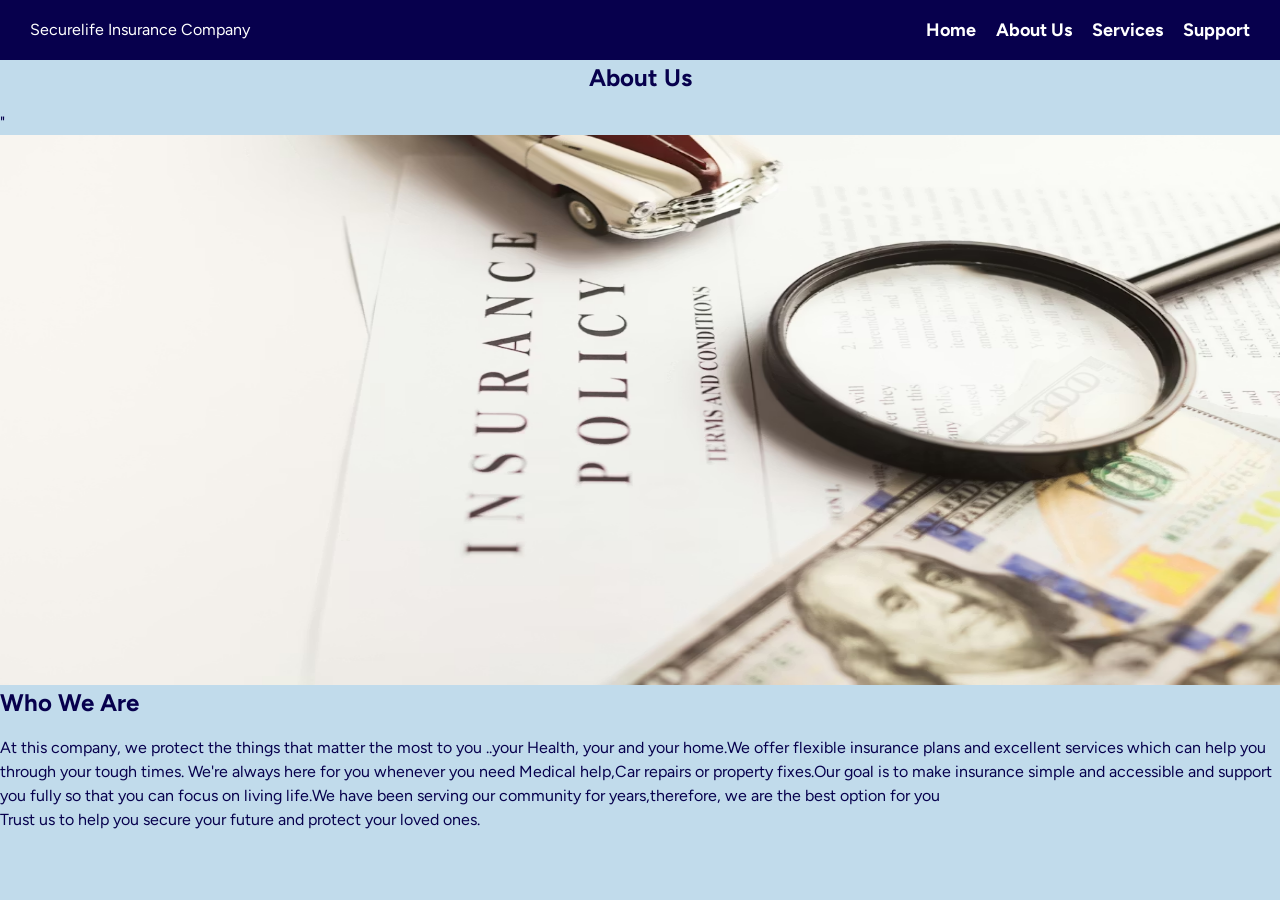
<file: About Us.html>
<html lang="en">
<head>
    <meta charset="UTF-8">
    <meta name="viewport" content="width=device-width, initial-scale=1.0">
    <title>About Us</title>
    <link rel="stylesheet" href="services.css">
</head>
<body>
    <nav class="navbar">
        <div class="container">
            <div class="logo">
           Securelife Insurance Company
            </div>
            <ul class="nav">
                <li>
                    <a href="index.html">Home</a>
                </li>
                <li>
                    <a href="About Us.html">About Us</a>
                </li>
                <li>
                    <a href="services.html">Services</a>
                </li>
                <li>
                    <a href="support.html">Support</a>
                </li>
            </ul>
        </div>
    </nav>

    <section>
    <h1>About Us</h1>
"   <img src="photo-1637763723578-79a4ca9225f7.avif" alt="" class="image" width="100%" height="550px">
    <h2>Who We Are</h2>
    <p>At this company, we protect the things that matter the most to you
        ..your Health, your and your home.We offer flexible insurance plans
        and excellent services which can help you through your tough times.
        We're always here for you whenever you need Medical help,Car repairs
        or property fixes.Our goal is to make insurance simple and accessible
        and support you fully so that you can focus on living life.We have been
        serving our community for years,therefore, we are the best option for you </p>
     <p class="p">Trust us to help you secure your future and protect your loved ones.</p>
    </section>

</body>

</html>
</file>
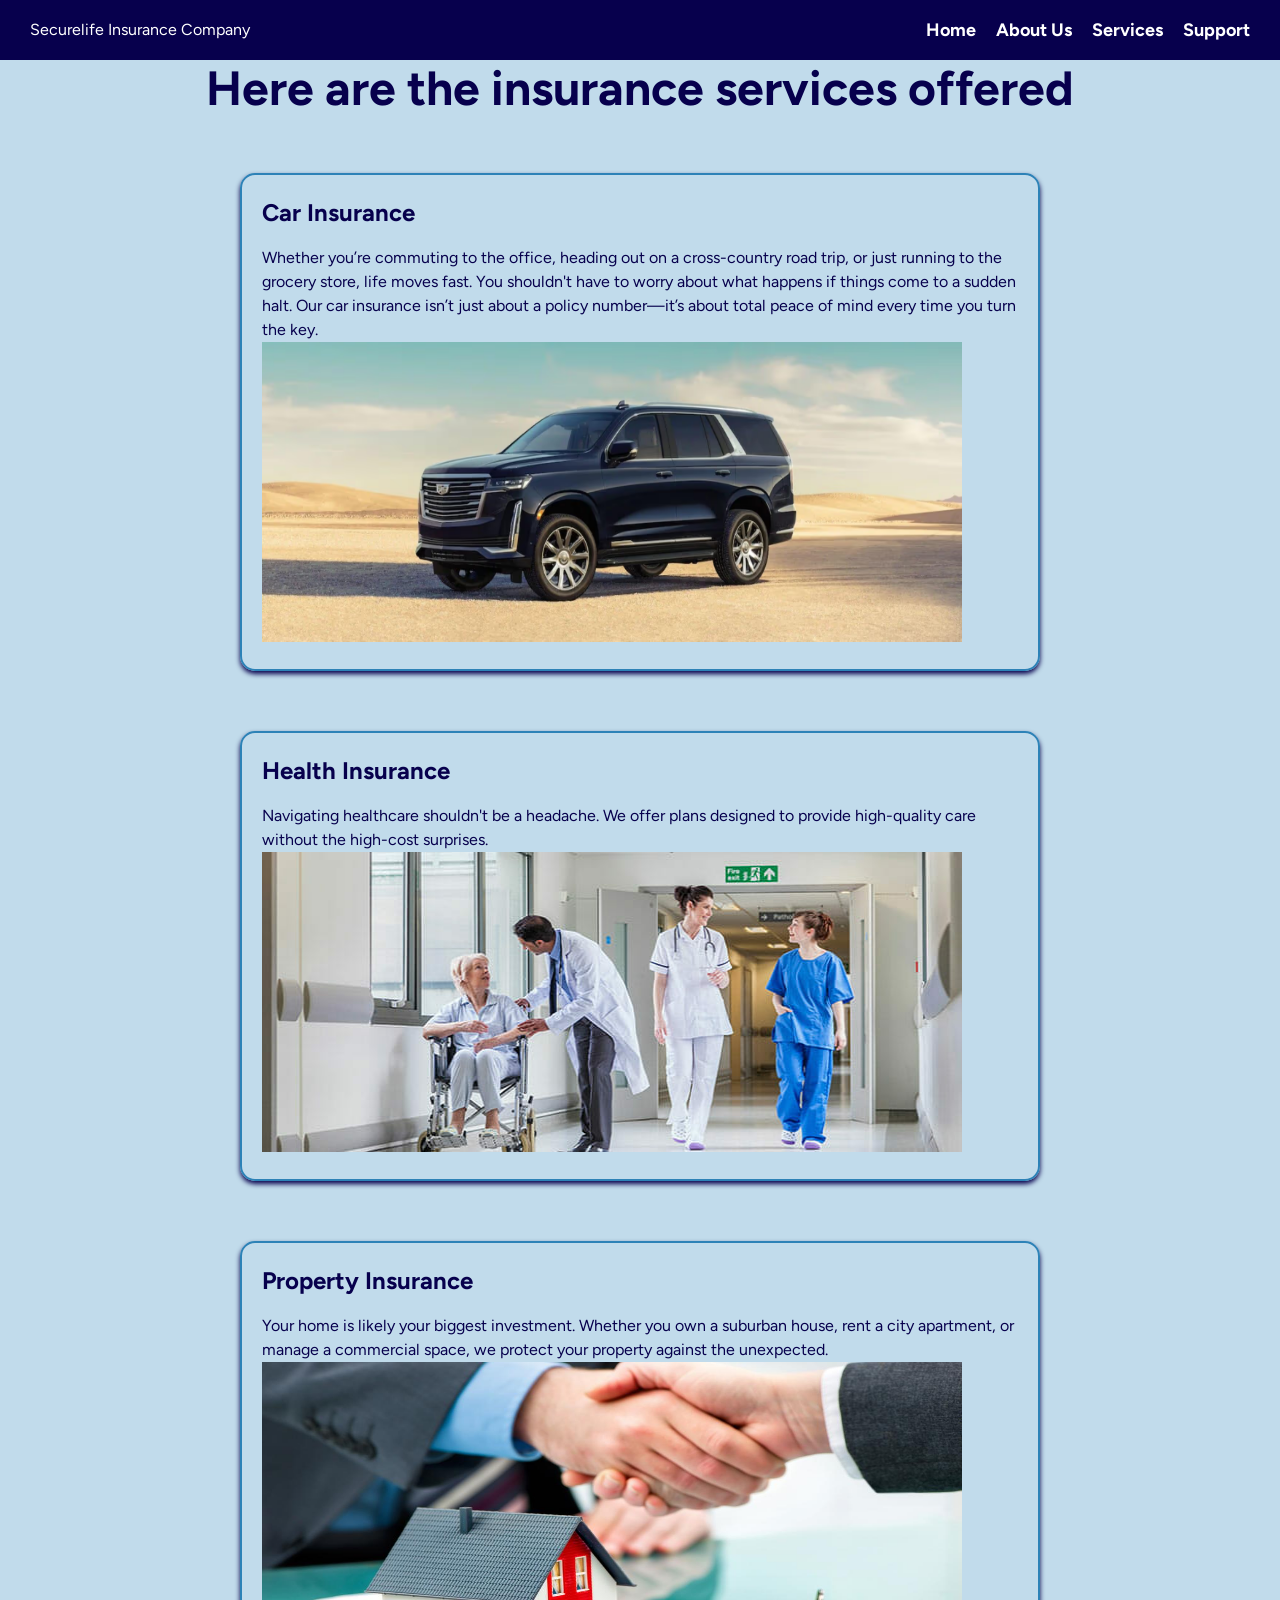
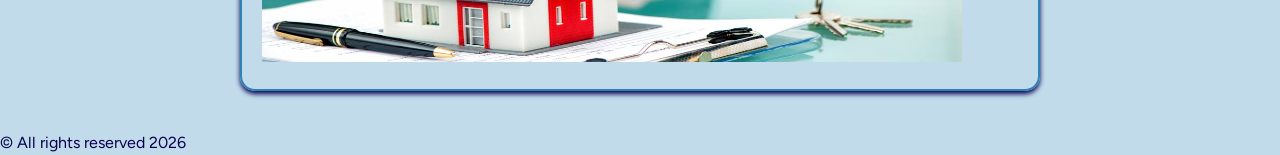
<file: services.html>
<!DOCTYPE html>
<html lang="en">
<head>
    <meta charset="UTF-8">
    <meta name="viewport" content="width=device-width, initial-scale=1.0">
    <title>Document</title>
    <link rel="stylesheet" href="services.css">
</head>
<body>
     <nav class="navbar">
        <div class="container">
            <div class="logo">
           Securelife Insurance Company
            </div>
            <ul class="nav">
                <li>
                    <a href="index.html">Home</a>
                </li>
                <li>
                    <a href="About Us.html">About Us</a>
                </li>
                <li>
                    <a href="services.html">Services</a>
                </li>
                <li>
                    <a href="support.html">Support</a>
                </li>
            </ul>
        </div>
    </nav>
     
    <header class="header">
        <div class="containerh1">
            <h1>Here are the insurance services offered</h1>
        </div>
    </header>
    <section class="boxes">
        <div class="container">
            <div class="box">
                <h2>Car Insurance</h2>
                <p>Whether you’re commuting to the office, heading out on a cross-country road trip,
                     or just running to the grocery store, life moves fast.
                     You shouldn't have to worry about what happens if things come to a sudden halt.
Our car insurance isn’t just about a policy number—it’s about total peace of mind every time you turn the key.</p>
                <img src="car.png" alt="Car" width="700px" height="300px">
            </div>
            <div class="box">
                <h2>Health Insurance</h2>
                <p>Navigating healthcare shouldn't be a headache. We offer plans designed to provide high-quality care without the high-cost surprises.</p>
                <img src="hospital.jpg" alt="hospital" width="700px" height="300px">
            </div>
            <div class="box">
                <h2>Property Insurance</h2>
                <p>Your home is likely your biggest investment. Whether you own a suburban house, rent a city apartment, or manage a commercial space, we protect your property against the unexpected.</p>
                <img src="property.jpg" alt="property" width="700px" height="300px">
            </div>
        </div>
    </section>
    
</body>
<footer>
        &copy; All rights reserved 2026
    </footer>
</html>
</file>
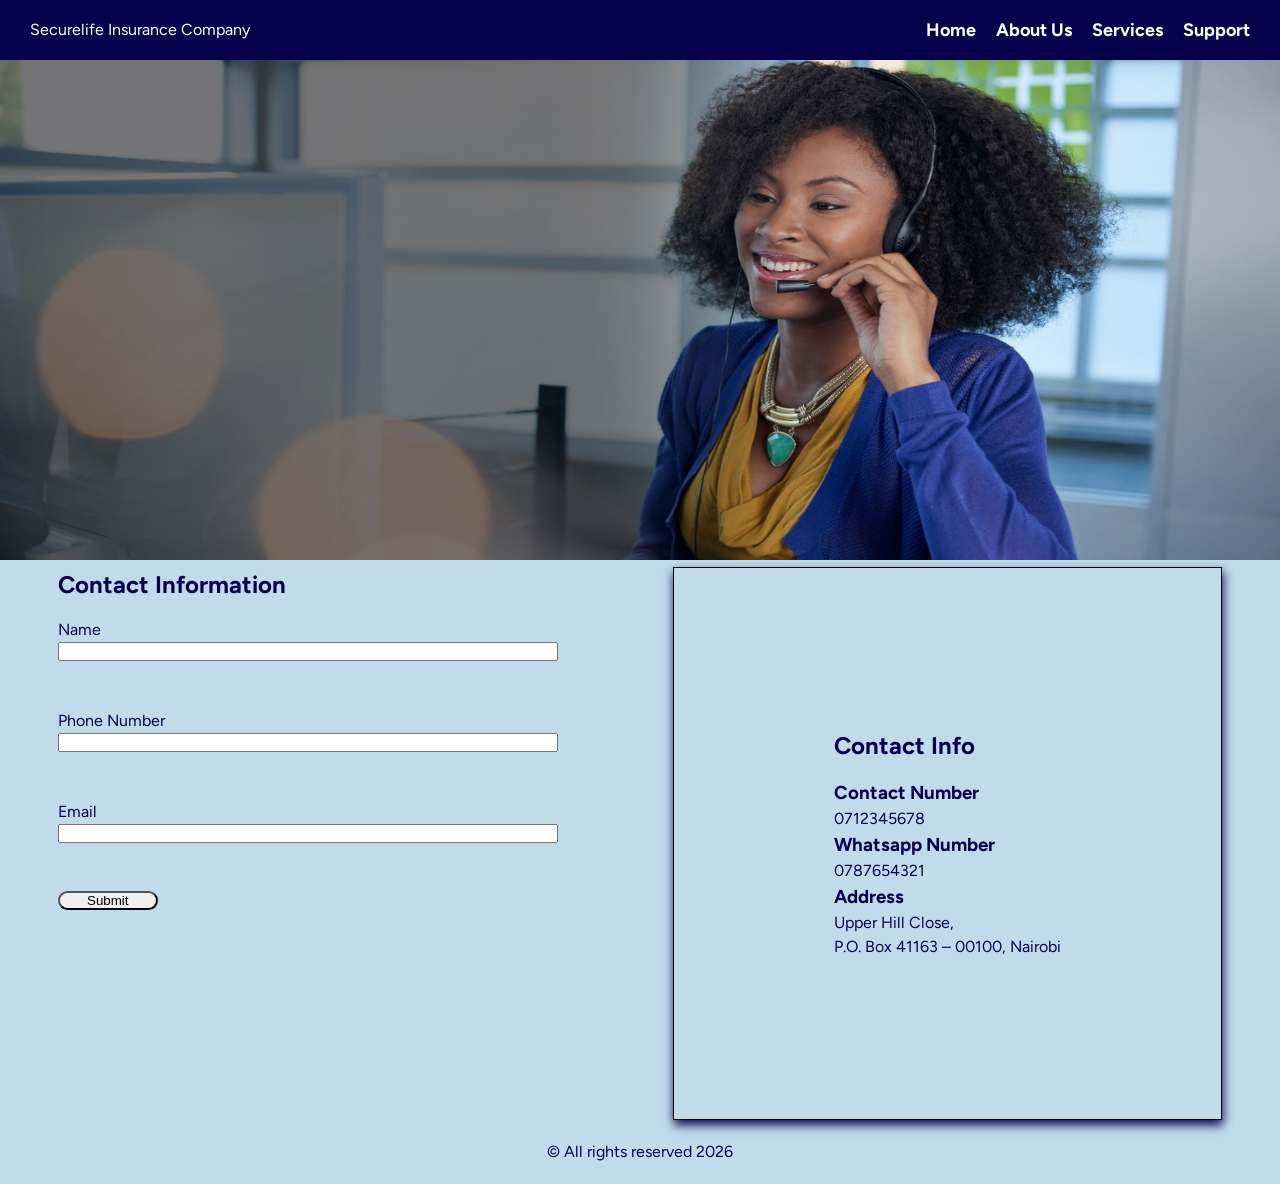
<file: support.html>
<!DOCTYPE html>
<html lang="en">
<head>
    <meta charset="UTF-8">
    <meta name="viewport" content="width=device-width, initial-scale=1.0">
    <title>Support</title>
    <link rel="stylesheet" href="support.css">
    <link rel="stylesheet" href="services.css">
</head>
<body>
    <header>
       <nav class="navbar">
        <div class="container">
            <div class="logo">
           Securelife Insurance Company
            </div>
            <ul class="nav">
                <li>
                    <a href="index.html">Home</a>
                </li>
                <li>
                    <a href="About Us.html">About Us</a>
                </li>
                <li>
                    <a href="services.html">Services</a>
                </li>
                <li>
                    <a href="support.html">Support</a>
                </li>
            </ul>
        </div>
    </nav>
    </header>
    <img src="imgi_31_contact-bg-min.jpg" alt="">
    <div class="info">
    <div id="userinformation" >
        <h2>Contact Information</h2>
        <label type="name">Name</label>
        <input type="text">
        <br><br>
        <label type="Phonenumber">Phone Number</label>
        <input type="tel">
        <br><br>
        <label type="emailaddress">Email</label>
        <input type="text">
        <br><br>
        <button>Submit</button>
    </div>
    <div id="us">
        <h2>Contact Info</h2>
        <h3>Contact Number</h3>
        <p>0712345678</p>
        <h3>Whatsapp Number</h3>
        <p>0787654321</p> 
        <h3>Address</h3>
        <p>Upper Hill Close,<br>P.O. Box 41163 – 00100, Nairobi</p>
    </div>
    </div>
    <footer>
        &copy; All rights reserved 2026
    </footer>
</body>
</html>
</file>
<file: services.css>
@import url('https://fonts.googleapis.com/css2?family=Figtree:ital,wght@0,300..900;1,300..900&display=swap');

h1{
    font-family: "Figtree";
    margin-bottom: 15px;
    text-align: center;
}

* {
    box-sizing: border-box;
    margin: 0;
    padding: 0;
}

body {
    font-family: "Figtree"; 
    font-size: 16px;
    line-height: 1.5;
    color:#07004D;
    background-color: #c1dbeb;
}
h2{
    margin-bottom: 15px;
}

.img{
    max-width: 100%;
    
}

.container {
    max-width: 1500px;
    margin: 0 auto;
    padding: 0 30px;
}


ul{
    list-style-type: none;
}


.navbar{
    background: #07004D;
    color:white;
    height: 60px;

}

.navbar a:hover{
    color: #2D82B7;
}

.navbar a{
    color: white;
    text-decoration: none;
    font-size: 18px;
    font-weight: bold;

}

.navbar .container{
    display: flex;
    justify-content: space-between;
    align-items: center;
    height: 100%;
}

.navbar ul{
    display: flex;
} 

.navbar ul li{
    margin-left: 20px;

}

.header{
    background-color:#c1dbeb;
    color: #07004D;
    min-height: 0px;
}

.header h1{
    font-size: 3rem;
    font-weight: bold;
    line-height: 1.2;
}

.header img{
    max-width: 400px;
}

.header .container{
    display: flex;
    align-items: center;
    justify-content: space-between;
}
.boxes .container{
    display: flex;
    justify-content: center;
    color: #07004D;
    flex-wrap: wrap;
    gap 20px;
    padding: 20px 0;
    display: flex;
    flex-direction: column;
    align-items: center;
    gap: 20px;
    width: 100%;
    
}

.box{
    
    color: #07004D;
    border-radius: 20px;
    margin: 20px 10px;
    box-shadow: 0 3px 5px ;
    padding: 20px;
    width: 90%;
    max-width: 800px;

}

.box{
    border: 2px solid #2D82B7
;
    border-radius: 15px;
    transition: all 0.3s ease;
}

.box:hover{
    transform: translateY(-5px);
    box-shadow: 0 4px 8px rgba(0, 0, 0, 0.2);
}
.item{
    position: relative;
    list-style: none;
}


@meadia(max-width: 700px){
    
}
.containerh1{ 
    margin: 0;
    
}
</file>
<file: support.css>
body{
    margin: 0;
    background-color: lightblue;
}
img{
    height: 500px;
    width: 100%;
}
#userinformation{
    box-sizing: border-box;
    width: 500px;
    display: flex;
    flex-direction: column;
}
#us{
    display: flex;
    align-items: flex-start;
    justify-content: flex-start;
    flex-direction: column;
    box-sizing: border-box;
    border: 1px solid black;
    padding: 10em;
    box-shadow: 1px 5px 10px;

}    

.info{
    display: flex;
    justify-content: space-around;
}
#userinformation button{
    width: 100px;
    border-radius: 20px;
}
nav a:hover{
    transition: 0.3s ease;
    transform: translateY(-2px);
}
footer{
    padding: 20px;
    text-align: center;
    margin: auto;
}
</file>
